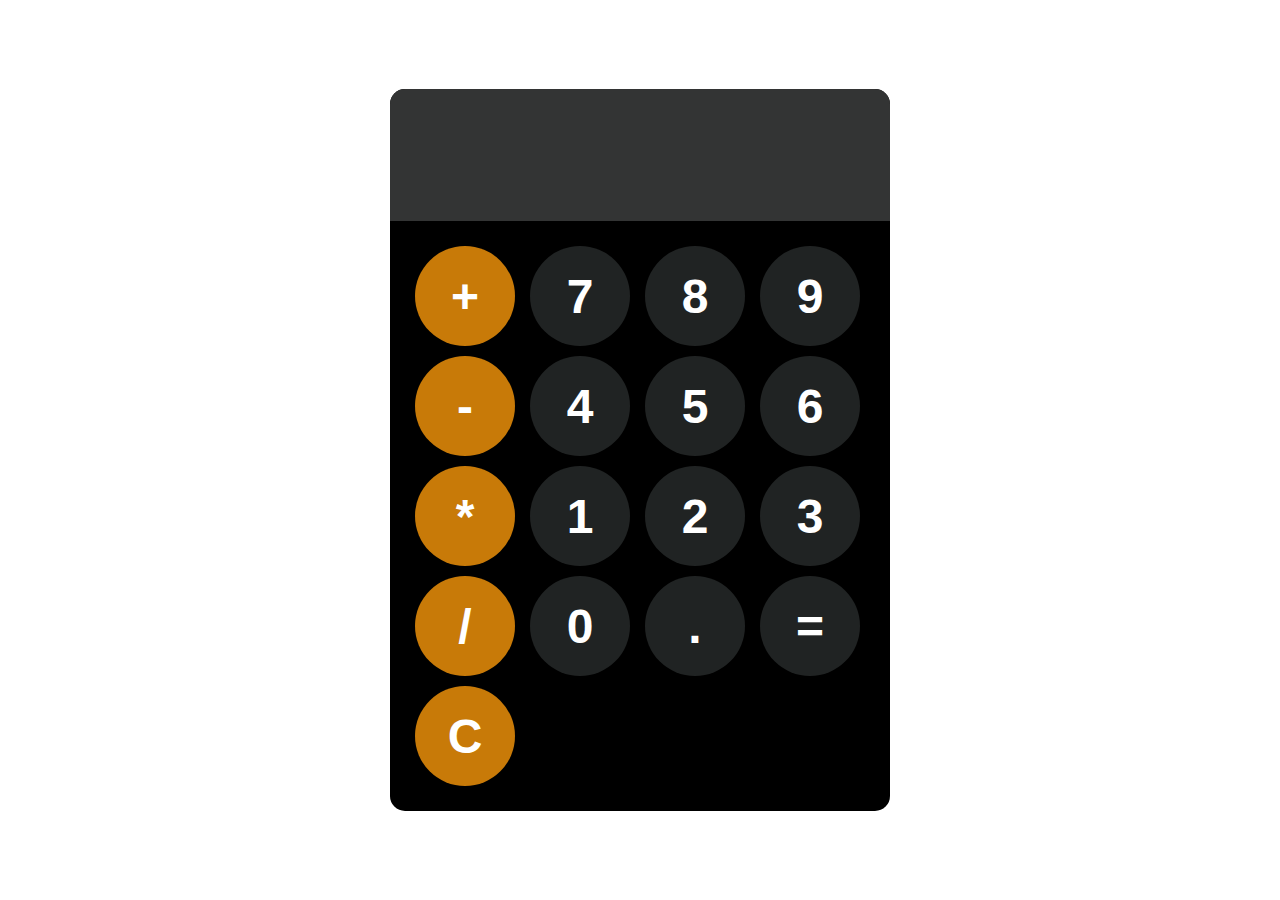
<file: calculattor/index2.html>
<!DOCTYPE html>
<html lang="en">

<head>
    <meta charset="UTF-8">
    <meta name="viewport" content="width=device-width, initial-scale=1.0">
    <title>Document</title>
    <link rel="stylesheet" href="style2.css">
</head>

<body>
    <div id="calculater">
        <input id="display" readonly>
        <div id="key">
            <button onclick="appendToDisplay('+')" class="operator-btn">+</button>
            <button onclick="appendToDisplay('7')">7</button>
            <button onclick="appendToDisplay('8')">8</button>
            <button onclick="appendToDisplay('9')">9</button>
            <button onclick="appendToDisplay('-')" class="operator-btn">-</button>
            <button onclick="appendToDisplay('4')">4</button>
            <button onclick="appendToDisplay('5')">5</button>
            <button onclick="appendToDisplay('6')">6</button>
            <button onclick="appendToDisplay('*')" class="operator-btn">*</button>
            <button onclick="appendToDisplay('1')">1</button>
            <button onclick="appendToDisplay('2')">2</button>
            <button onclick="appendToDisplay('3')">3</button>
            <button onclick="appendToDisplay('/')" class="operator-btn">/</button>
            <button onclick="appendToDisplay('0')">0</button>
            <button onclick="appendToDisplay('.')">.</button>
        <button onclick="calculate()">=</button>    
        <button onclick="cleardisplay()" class="operator-btn">C</button>
        </div>
    </div>
    <script src="index2.js"></script>
</body>

</html>
</file>
<file: calculattor/style2.css>
body{
    margin: 0;
    display: flex;
    justify-content: center;
    align-items: center;
    height: 100vh;
    background-color: rgba(255, 255, 255, 0.979);
}
#calculater{
    font-family: Arial, Helvetica, sans-serif;
    background-color: black;
    border-radius: 15px;
    max-width: 500px;
    overflow: hidden;
}
#display{
    width: 100%;
    padding: 20px;
    font-size: 5rem;
    text-align: left;
    border: none;
    background-color: rgb(51, 52, 52);
    color: white;

}
#key{
    display: grid;
    grid-template-columns: repeat(4,1fr);
    gap: 10px;
    padding: 25px;

}
button{
    width: 100px;
    height: 100px;
    border-radius: 50%;
    border: none;
    background-color:rgb(32, 35, 35);
    color: white;
    font-size: 3rem;
    font-weight: bold;
    cursor: pointer;
}
button:hover{
    background-color: rgb(40, 45, 45);
}
button:active{
    background-color: rgb(49, 44, 45);
}
.operator-btn{
    background-color: rgb(200, 122, 8);
}
.operator-btn:hover{
    background-color: rgb(220, 122, 8);
}
.operator-btn:active{
    background-color: rgb(230, 122, 8);
}
</file>
